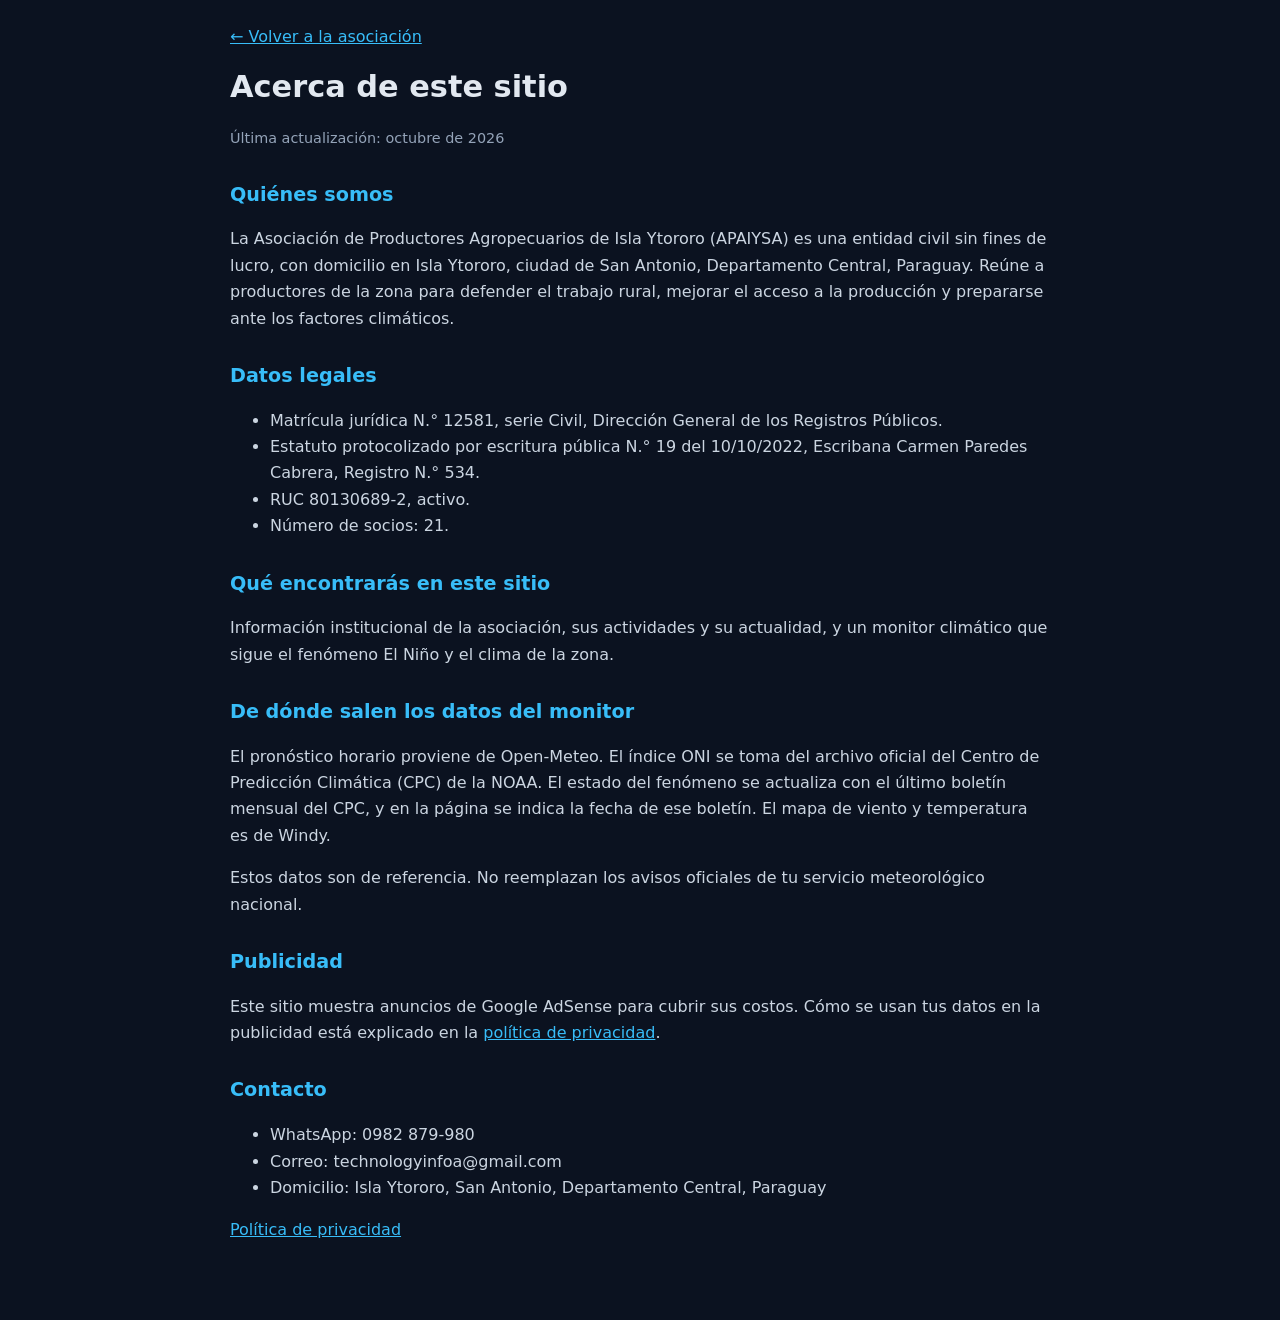
<file: acerca-1.html>
<!DOCTYPE html>
<html lang="es">
<head>
<meta charset="UTF-8">
<meta name="viewport" content="width=device-width, initial-scale=1.0">
<title>Acerca de | APAIYSA</title>
<meta name="description" content="Quién opera este sitio, sus datos legales, de dónde salen los datos del monitor climático y cómo contactar a la Asociación de Productores de Isla Ytororo.">
<link rel="canonical" href="https://labhonor8-create.github.io/acerca.html">
<style>
  body { margin:0; font-family:system-ui,-apple-system,"Segoe UI",Roboto,sans-serif; line-height:1.65; background:#0b1220; color:#e2e8f0; }
  .wrap { max-width:820px; margin:0 auto; padding:24px 18px 60px; }
  a { color:#38bdf8; }
  h1 { font-size:1.9rem; margin:12px 0 6px; }
  h2 { font-size:1.2rem; margin:28px 0 8px; color:#38bdf8; }
  p, li { color:#cbd5e1; }
  .fecha { color:#94a3b8; font-size:.9rem; }
</style>
</head>
<body>
<main class="wrap">
  <a href="index.html">← Volver a la asociación</a>
  <h1>Acerca de este sitio</h1>
  <p class="fecha">Última actualización: octubre de 2026</p>

  <h2>Quiénes somos</h2>
  <p>La Asociación de Productores Agropecuarios de Isla Ytororo (APAIYSA) es una entidad civil sin fines de lucro, con domicilio en Isla Ytororo, ciudad de San Antonio, Departamento Central, Paraguay. Reúne a productores de la zona para defender el trabajo rural, mejorar el acceso a la producción y prepararse ante los factores climáticos.</p>

  <h2>Datos legales</h2>
  <ul>
    <li>Matrícula jurídica N.° 12581, serie Civil, Dirección General de los Registros Públicos.</li>
    <li>Estatuto protocolizado por escritura pública N.° 19 del 10/10/2022, Escribana Carmen Paredes Cabrera, Registro N.° 534.</li>
    <li>RUC 80130689-2, activo.</li>
    <li>Número de socios: 21.</li>
  </ul>

  <h2>Qué encontrarás en este sitio</h2>
  <p>Información institucional de la asociación, sus actividades y su actualidad, y un monitor climático que sigue el fenómeno El Niño y el clima de la zona.</p>

  <h2>De dónde salen los datos del monitor</h2>
  <p>El pronóstico horario proviene de Open-Meteo. El índice ONI se toma del archivo oficial del Centro de Predicción Climática (CPC) de la NOAA. El estado del fenómeno se actualiza con el último boletín mensual del CPC, y en la página se indica la fecha de ese boletín. El mapa de viento y temperatura es de Windy.</p>
  <p>Estos datos son de referencia. No reemplazan los avisos oficiales de tu servicio meteorológico nacional.</p>

  <h2>Publicidad</h2>
  <p>Este sitio muestra anuncios de Google AdSense para cubrir sus costos. Cómo se usan tus datos en la publicidad está explicado en la <a href="privacidad.html">política de privacidad</a>.</p>

  <h2>Contacto</h2>
  <ul>
    <li>WhatsApp: 0982 879-980</li>
    <li>Correo: technologyinfoa@gmail.com</li>
    <li>Domicilio: Isla Ytororo, San Antonio, Departamento Central, Paraguay</li>
  </ul>
  <p><a href="privacidad.html">Política de privacidad</a></p>
</main>
</body>
</html>
</file>
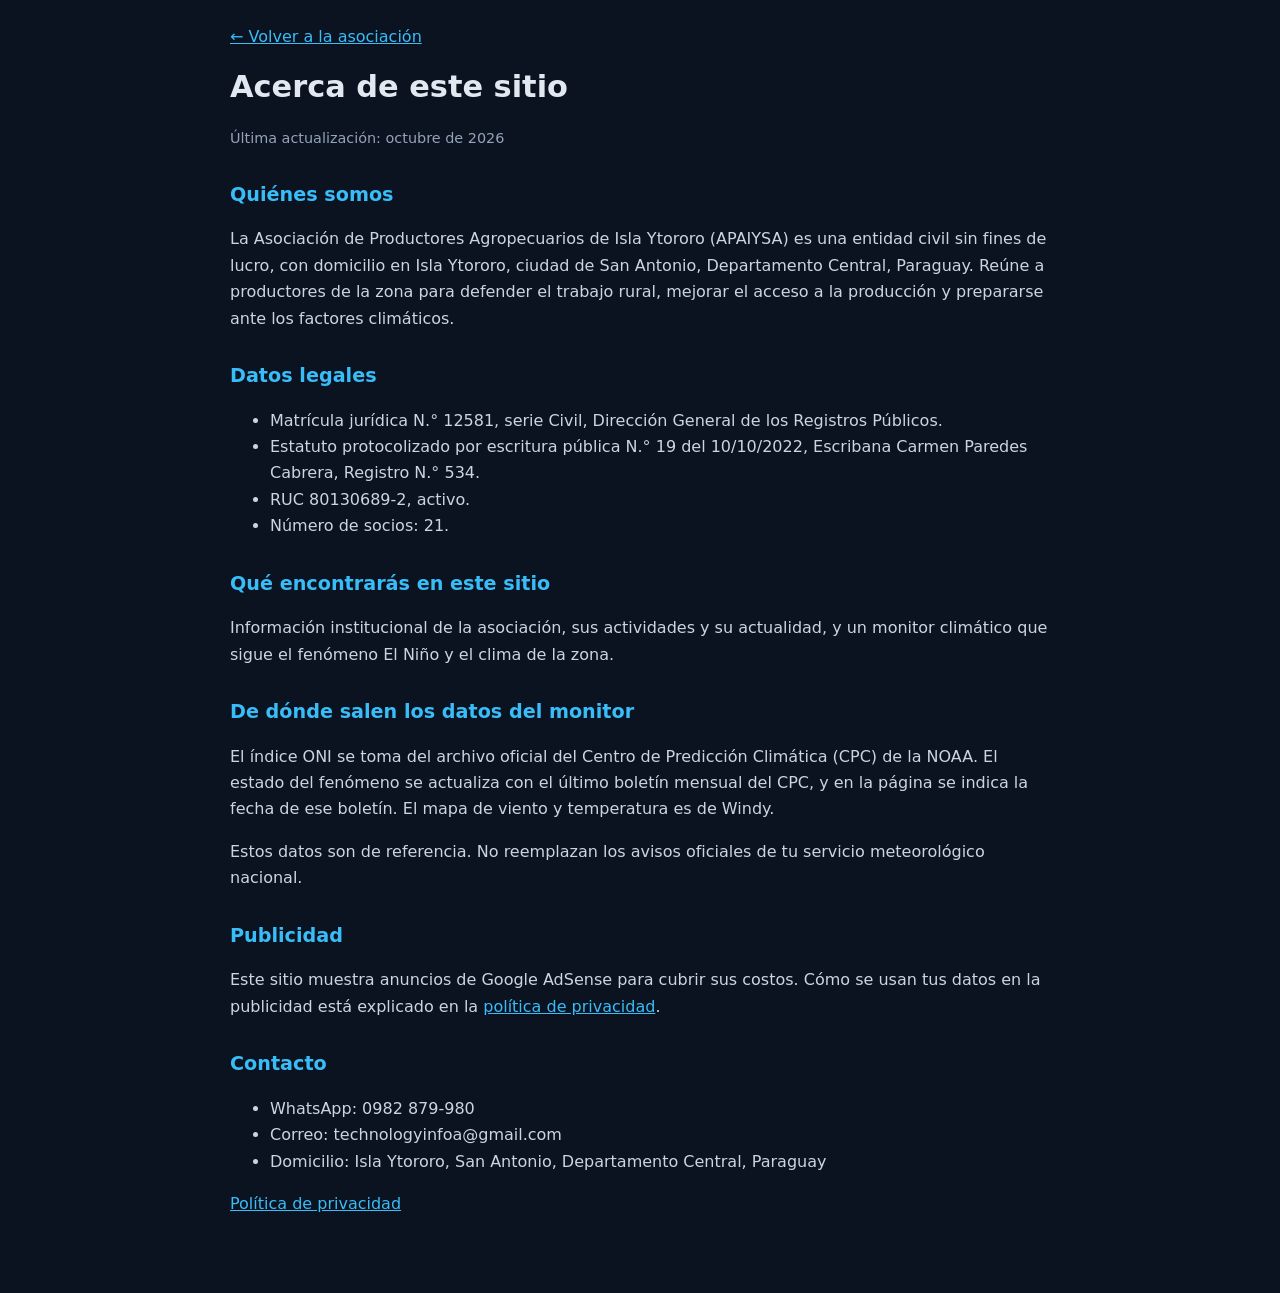
<file: acerca-2.html>
<!DOCTYPE html>
<html lang="es">
<head>
<meta charset="UTF-8">
<meta name="viewport" content="width=device-width, initial-scale=1.0">
<title>Acerca de | APAIYSA</title>
<meta name="description" content="Quién opera este sitio, sus datos legales, de dónde salen los datos del monitor climático y cómo contactar a la Asociación de Productores de Isla Ytororo.">
<link rel="canonical" href="https://labhonor8-create.github.io/acerca.html">
<style>
  body { margin:0; font-family:system-ui,-apple-system,"Segoe UI",Roboto,sans-serif; line-height:1.65; background:#0b1220; color:#e2e8f0; }
  .wrap { max-width:820px; margin:0 auto; padding:24px 18px 60px; }
  a { color:#38bdf8; }
  h1 { font-size:1.9rem; margin:12px 0 6px; }
  h2 { font-size:1.2rem; margin:28px 0 8px; color:#38bdf8; }
  p, li { color:#cbd5e1; }
  .fecha { color:#94a3b8; font-size:.9rem; }
</style>
</head>
<body>
<main class="wrap">
  <a href="index.html">← Volver a la asociación</a>
  <h1>Acerca de este sitio</h1>
  <p class="fecha">Última actualización: octubre de 2026</p>

  <h2>Quiénes somos</h2>
  <p>La Asociación de Productores Agropecuarios de Isla Ytororo (APAIYSA) es una entidad civil sin fines de lucro, con domicilio en Isla Ytororo, ciudad de San Antonio, Departamento Central, Paraguay. Reúne a productores de la zona para defender el trabajo rural, mejorar el acceso a la producción y prepararse ante los factores climáticos.</p>

  <h2>Datos legales</h2>
  <ul>
    <li>Matrícula jurídica N.° 12581, serie Civil, Dirección General de los Registros Públicos.</li>
    <li>Estatuto protocolizado por escritura pública N.° 19 del 10/10/2022, Escribana Carmen Paredes Cabrera, Registro N.° 534.</li>
    <li>RUC 80130689-2, activo.</li>
    <li>Número de socios: 21.</li>
  </ul>

  <h2>Qué encontrarás en este sitio</h2>
  <p>Información institucional de la asociación, sus actividades y su actualidad, y un monitor climático que sigue el fenómeno El Niño y el clima de la zona.</p>

  <h2>De dónde salen los datos del monitor</h2>
  <p>El índice ONI se toma del archivo oficial del Centro de Predicción Climática (CPC) de la NOAA. El estado del fenómeno se actualiza con el último boletín mensual del CPC, y en la página se indica la fecha de ese boletín. El mapa de viento y temperatura es de Windy.</p>
  <p>Estos datos son de referencia. No reemplazan los avisos oficiales de tu servicio meteorológico nacional.</p>

  <h2>Publicidad</h2>
  <p>Este sitio muestra anuncios de Google AdSense para cubrir sus costos. Cómo se usan tus datos en la publicidad está explicado en la <a href="privacidad.html">política de privacidad</a>.</p>

  <h2>Contacto</h2>
  <ul>
    <li>WhatsApp: 0982 879-980</li>
    <li>Correo: technologyinfoa@gmail.com</li>
    <li>Domicilio: Isla Ytororo, San Antonio, Departamento Central, Paraguay</li>
  </ul>
  <p><a href="privacidad.html">Política de privacidad</a></p>
</main>
</body>
</html>
</file>
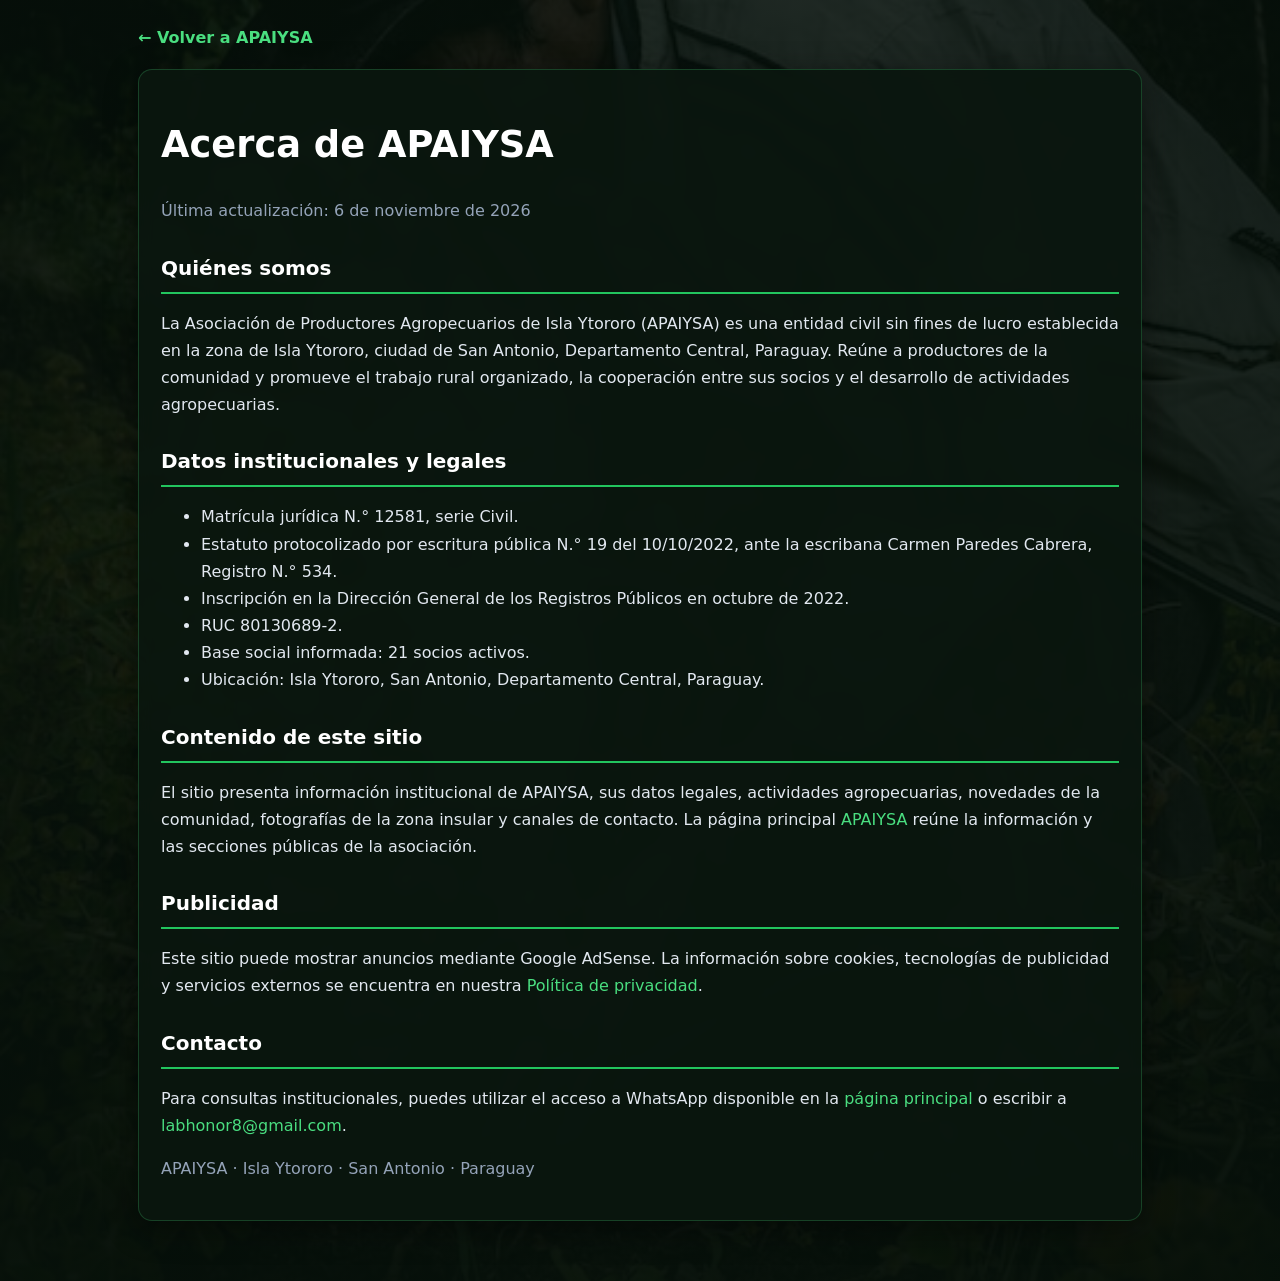
<file: acerca.html>
<!DOCTYPE html>
<html lang="es">
<head>
  <meta charset="UTF-8">
  <meta name="viewport" content="width=device-width, initial-scale=1.0">
  <title>Acerca de APAIYSA | Asociación de Productores de Isla Ytororo</title>
  <meta name="description" content="Información institucional de la Asociación de Productores Agropecuarios de Isla Ytororo (APAIYSA), San Antonio, Paraguay.">
  <link rel="canonical" href="https://labhonor8-create.github.io/acerca.html">
  <meta name="theme-color" content="#06100a">
  <style>
    :root { --bg:#06100a; --card:rgba(10,22,15,.92); --line:rgba(74,222,128,.22); --text:#e2e8f0; --muted:#94a3b8; --accent:#4ade80; }
    * { box-sizing:border-box; }
    body { margin:0; font-family:system-ui,-apple-system,"Segoe UI",Roboto,sans-serif; line-height:1.7; color:var(--text); background:linear-gradient(rgba(6,16,10,.88),rgba(6,16,10,.96)),url('imagen-fondo.jpg') center/cover scroll no-repeat,var(--bg); }
    .wrap { max-width:1040px; margin:0 auto; padding:24px 18px 60px; }
    .card { background:var(--card); border:1px solid var(--line); border-radius:14px; padding:22px; box-shadow:0 8px 32px rgba(0,0,0,.45); backdrop-filter:blur(8px); }
    a { color:var(--accent); text-decoration:none; } a:hover { color:#86efac; }
    h1 { color:#fff; font-size:clamp(1.7rem,4vw,2.3rem); line-height:1.2; }
    h2 { color:#fff; font-size:1.25rem; margin:26px 0 8px; padding-bottom:7px; border-bottom:2px solid #22c55e; }
    p,li { color:var(--text); } .muted,.fecha { color:var(--muted); }
    .volver { display:inline-block; margin-bottom:18px; font-weight:700; }
    @media (max-width:700px) { body { background-attachment:scroll; } .card { backdrop-filter:none; } }
  </style>
</head>
<body>
<main class="wrap">
  <a class="volver" href="index.html">← Volver a APAIYSA</a>
  <article class="card">
    <h1>Acerca de APAIYSA</h1>
    <p class="fecha">Última actualización: 6 de noviembre de 2026</p>

    <h2>Quiénes somos</h2>
    <p>La Asociación de Productores Agropecuarios de Isla Ytororo (APAIYSA) es una entidad civil sin fines de lucro establecida en la zona de Isla Ytororo, ciudad de San Antonio, Departamento Central, Paraguay. Reúne a productores de la comunidad y promueve el trabajo rural organizado, la cooperación entre sus socios y el desarrollo de actividades agropecuarias.</p>

    <h2>Datos institucionales y legales</h2>
    <ul>
      <li>Matrícula jurídica N.° 12581, serie Civil.</li>
      <li>Estatuto protocolizado por escritura pública N.° 19 del 10/10/2022, ante la escribana Carmen Paredes Cabrera, Registro N.° 534.</li>
      <li>Inscripción en la Dirección General de los Registros Públicos en octubre de 2022.</li>
      <li>RUC 80130689-2.</li>
      <li>Base social informada: 21 socios activos.</li>
      <li>Ubicación: Isla Ytororo, San Antonio, Departamento Central, Paraguay.</li>
    </ul>

    <h2>Contenido de este sitio</h2>
    <p>El sitio presenta información institucional de APAIYSA, sus datos legales, actividades agropecuarias, novedades de la comunidad, fotografías de la zona insular y canales de contacto. La página principal <a href="index.html">APAIYSA</a> reúne la información y las secciones públicas de la asociación.</p>

    <h2>Publicidad</h2>
    <p>Este sitio puede mostrar anuncios mediante Google AdSense. La información sobre cookies, tecnologías de publicidad y servicios externos se encuentra en nuestra <a href="privacidad.html">Política de privacidad</a>.</p>

    <h2>Contacto</h2>
    <p>Para consultas institucionales, puedes utilizar el acceso a WhatsApp disponible en la <a href="index.html#whatsapp">página principal</a> o escribir a <a href="mailto:labhonor8@gmail.com">labhonor8@gmail.com</a>.</p>
    <p class="muted">APAIYSA · Isla Ytororo · San Antonio · Paraguay</p>
  </article>
</main>
</body>
</html>
</file>
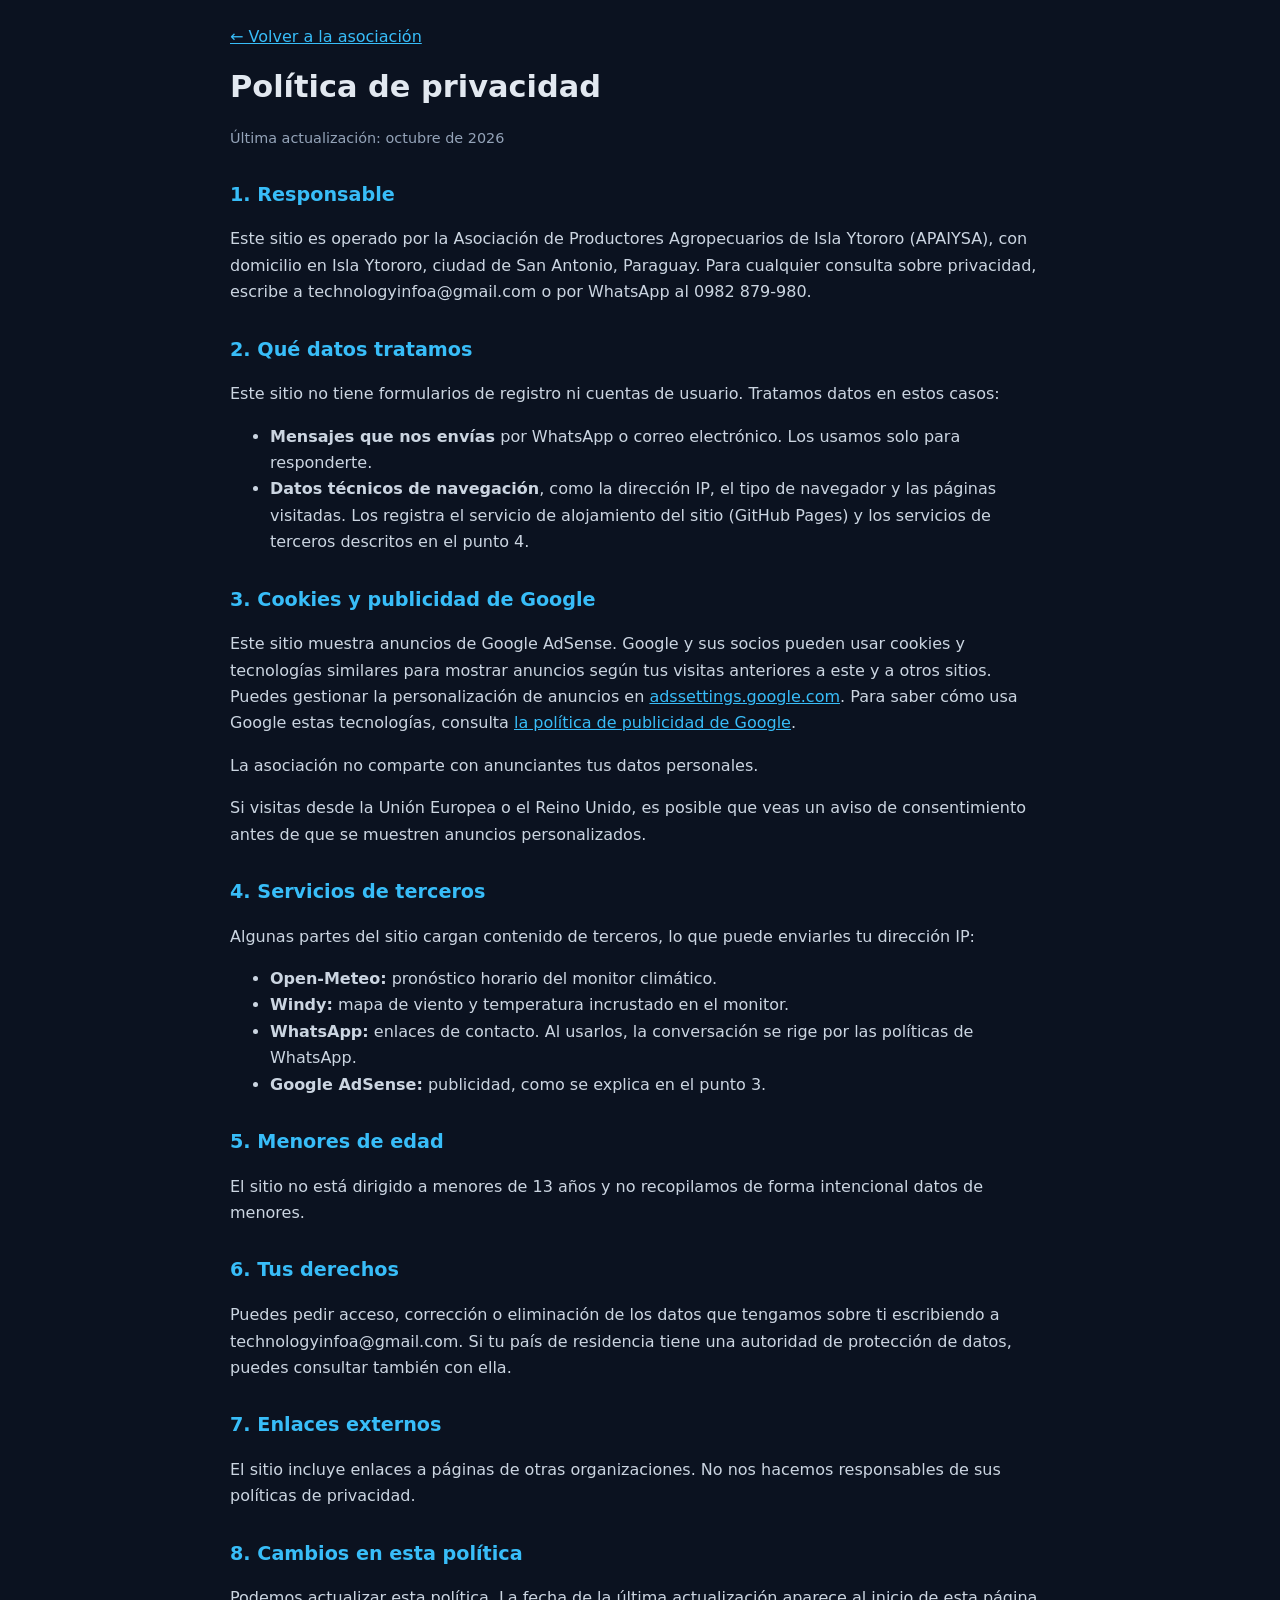
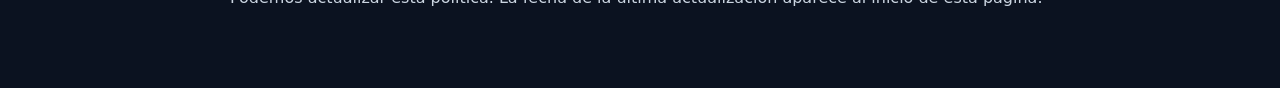
<file: privacidad-1.html>
<!DOCTYPE html>
<html lang="es">
<head>
<meta charset="UTF-8">
<meta name="viewport" content="width=device-width, initial-scale=1.0">
<title>Política de privacidad | APAIYSA</title>
<meta name="description" content="Política de privacidad de APAIYSA: qué datos tratamos, cookies de Google AdSense, servicios de terceros y cómo ejercer tus derechos.">
<link rel="canonical" href="https://labhonor8-create.github.io/privacidad.html">
<style>
  body { margin:0; font-family:system-ui,-apple-system,"Segoe UI",Roboto,sans-serif; line-height:1.65; background:#0b1220; color:#e2e8f0; }
  .wrap { max-width:820px; margin:0 auto; padding:24px 18px 60px; }
  a { color:#38bdf8; }
  h1 { font-size:1.9rem; margin:12px 0 6px; }
  h2 { font-size:1.2rem; margin:28px 0 8px; color:#38bdf8; }
  p, li { color:#cbd5e1; }
  .fecha { color:#94a3b8; font-size:.9rem; }
</style>
</head>
<body>
<main class="wrap">
  <a href="index.html">← Volver a la asociación</a>
  <h1>Política de privacidad</h1>
  <p class="fecha">Última actualización: octubre de 2026</p>

  <h2>1. Responsable</h2>
  <p>Este sitio es operado por la Asociación de Productores Agropecuarios de Isla Ytororo (APAIYSA), con domicilio en Isla Ytororo, ciudad de San Antonio, Paraguay. Para cualquier consulta sobre privacidad, escribe a technologyinfoa@gmail.com o por WhatsApp al 0982 879-980.</p>

  <h2>2. Qué datos tratamos</h2>
  <p>Este sitio no tiene formularios de registro ni cuentas de usuario. Tratamos datos en estos casos:</p>
  <ul>
    <li><strong>Mensajes que nos envías</strong> por WhatsApp o correo electrónico. Los usamos solo para responderte.</li>
    <li><strong>Datos técnicos de navegación</strong>, como la dirección IP, el tipo de navegador y las páginas visitadas. Los registra el servicio de alojamiento del sitio (GitHub Pages) y los servicios de terceros descritos en el punto 4.</li>
  </ul>

  <h2>3. Cookies y publicidad de Google</h2>
  <p>Este sitio muestra anuncios de Google AdSense. Google y sus socios pueden usar cookies y tecnologías similares para mostrar anuncios según tus visitas anteriores a este y a otros sitios. Puedes gestionar la personalización de anuncios en <a href="https://adssettings.google.com" target="_blank" rel="noopener">adssettings.google.com</a>. Para saber cómo usa Google estas tecnologías, consulta <a href="https://policies.google.com/technologies/ads" target="_blank" rel="noopener">la política de publicidad de Google</a>.</p>
  <p>La asociación no comparte con anunciantes tus datos personales.</p>
  <p>Si visitas desde la Unión Europea o el Reino Unido, es posible que veas un aviso de consentimiento antes de que se muestren anuncios personalizados.</p>

  <h2>4. Servicios de terceros</h2>
  <p>Algunas partes del sitio cargan contenido de terceros, lo que puede enviarles tu dirección IP:</p>
  <ul>
    <li><strong>Open-Meteo:</strong> pronóstico horario del monitor climático.</li>
    <li><strong>Windy:</strong> mapa de viento y temperatura incrustado en el monitor.</li>
    <li><strong>WhatsApp:</strong> enlaces de contacto. Al usarlos, la conversación se rige por las políticas de WhatsApp.</li>
    <li><strong>Google AdSense:</strong> publicidad, como se explica en el punto 3.</li>
  </ul>

  <h2>5. Menores de edad</h2>
  <p>El sitio no está dirigido a menores de 13 años y no recopilamos de forma intencional datos de menores.</p>

  <h2>6. Tus derechos</h2>
  <p>Puedes pedir acceso, corrección o eliminación de los datos que tengamos sobre ti escribiendo a technologyinfoa@gmail.com. Si tu país de residencia tiene una autoridad de protección de datos, puedes consultar también con ella.</p>

  <h2>7. Enlaces externos</h2>
  <p>El sitio incluye enlaces a páginas de otras organizaciones. No nos hacemos responsables de sus políticas de privacidad.</p>

  <h2>8. Cambios en esta política</h2>
  <p>Podemos actualizar esta política. La fecha de la última actualización aparece al inicio de esta página.</p>
</main>
</body>
</html>
</file>
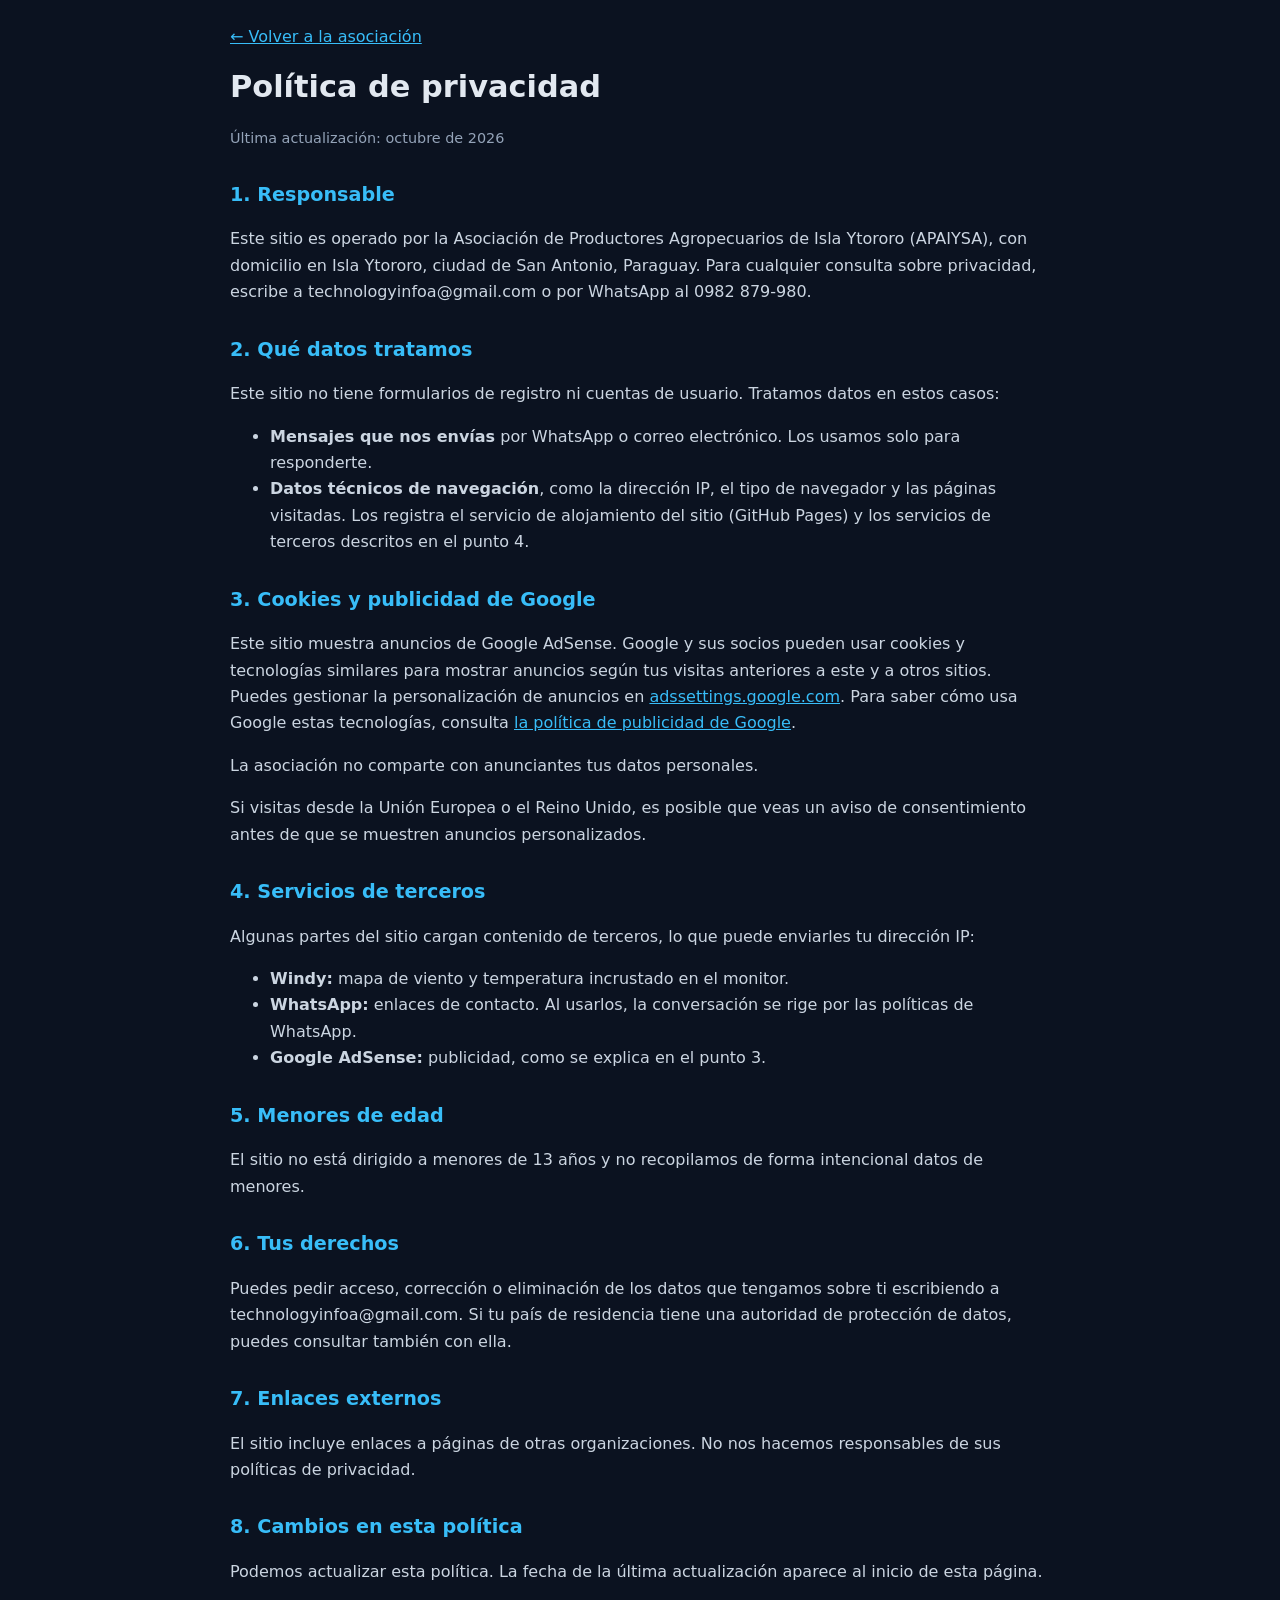
<file: privacidad-2.html>
<!DOCTYPE html>
<html lang="es">
<head>
<meta charset="UTF-8">
<meta name="viewport" content="width=device-width, initial-scale=1.0">
<title>Política de privacidad | APAIYSA</title>
<meta name="description" content="Política de privacidad de APAIYSA: qué datos tratamos, cookies de Google AdSense, servicios de terceros y cómo ejercer tus derechos.">
<link rel="canonical" href="https://labhonor8-create.github.io/privacidad.html">
<style>
  body { margin:0; font-family:system-ui,-apple-system,"Segoe UI",Roboto,sans-serif; line-height:1.65; background:#0b1220; color:#e2e8f0; }
  .wrap { max-width:820px; margin:0 auto; padding:24px 18px 60px; }
  a { color:#38bdf8; }
  h1 { font-size:1.9rem; margin:12px 0 6px; }
  h2 { font-size:1.2rem; margin:28px 0 8px; color:#38bdf8; }
  p, li { color:#cbd5e1; }
  .fecha { color:#94a3b8; font-size:.9rem; }
</style>
</head>
<body>
<main class="wrap">
  <a href="index.html">← Volver a la asociación</a>
  <h1>Política de privacidad</h1>
  <p class="fecha">Última actualización: octubre de 2026</p>

  <h2>1. Responsable</h2>
  <p>Este sitio es operado por la Asociación de Productores Agropecuarios de Isla Ytororo (APAIYSA), con domicilio en Isla Ytororo, ciudad de San Antonio, Paraguay. Para cualquier consulta sobre privacidad, escribe a technologyinfoa@gmail.com o por WhatsApp al 0982 879-980.</p>

  <h2>2. Qué datos tratamos</h2>
  <p>Este sitio no tiene formularios de registro ni cuentas de usuario. Tratamos datos en estos casos:</p>
  <ul>
    <li><strong>Mensajes que nos envías</strong> por WhatsApp o correo electrónico. Los usamos solo para responderte.</li>
    <li><strong>Datos técnicos de navegación</strong>, como la dirección IP, el tipo de navegador y las páginas visitadas. Los registra el servicio de alojamiento del sitio (GitHub Pages) y los servicios de terceros descritos en el punto 4.</li>
  </ul>

  <h2>3. Cookies y publicidad de Google</h2>
  <p>Este sitio muestra anuncios de Google AdSense. Google y sus socios pueden usar cookies y tecnologías similares para mostrar anuncios según tus visitas anteriores a este y a otros sitios. Puedes gestionar la personalización de anuncios en <a href="https://adssettings.google.com" target="_blank" rel="noopener">adssettings.google.com</a>. Para saber cómo usa Google estas tecnologías, consulta <a href="https://policies.google.com/technologies/ads" target="_blank" rel="noopener">la política de publicidad de Google</a>.</p>
  <p>La asociación no comparte con anunciantes tus datos personales.</p>
  <p>Si visitas desde la Unión Europea o el Reino Unido, es posible que veas un aviso de consentimiento antes de que se muestren anuncios personalizados.</p>

  <h2>4. Servicios de terceros</h2>
  <p>Algunas partes del sitio cargan contenido de terceros, lo que puede enviarles tu dirección IP:</p>
  <ul>
    <li><strong>Windy:</strong> mapa de viento y temperatura incrustado en el monitor.</li>
    <li><strong>WhatsApp:</strong> enlaces de contacto. Al usarlos, la conversación se rige por las políticas de WhatsApp.</li>
    <li><strong>Google AdSense:</strong> publicidad, como se explica en el punto 3.</li>
  </ul>

  <h2>5. Menores de edad</h2>
  <p>El sitio no está dirigido a menores de 13 años y no recopilamos de forma intencional datos de menores.</p>

  <h2>6. Tus derechos</h2>
  <p>Puedes pedir acceso, corrección o eliminación de los datos que tengamos sobre ti escribiendo a technologyinfoa@gmail.com. Si tu país de residencia tiene una autoridad de protección de datos, puedes consultar también con ella.</p>

  <h2>7. Enlaces externos</h2>
  <p>El sitio incluye enlaces a páginas de otras organizaciones. No nos hacemos responsables de sus políticas de privacidad.</p>

  <h2>8. Cambios en esta política</h2>
  <p>Podemos actualizar esta política. La fecha de la última actualización aparece al inicio de esta página.</p>
</main>
</body>
</html>
</file>
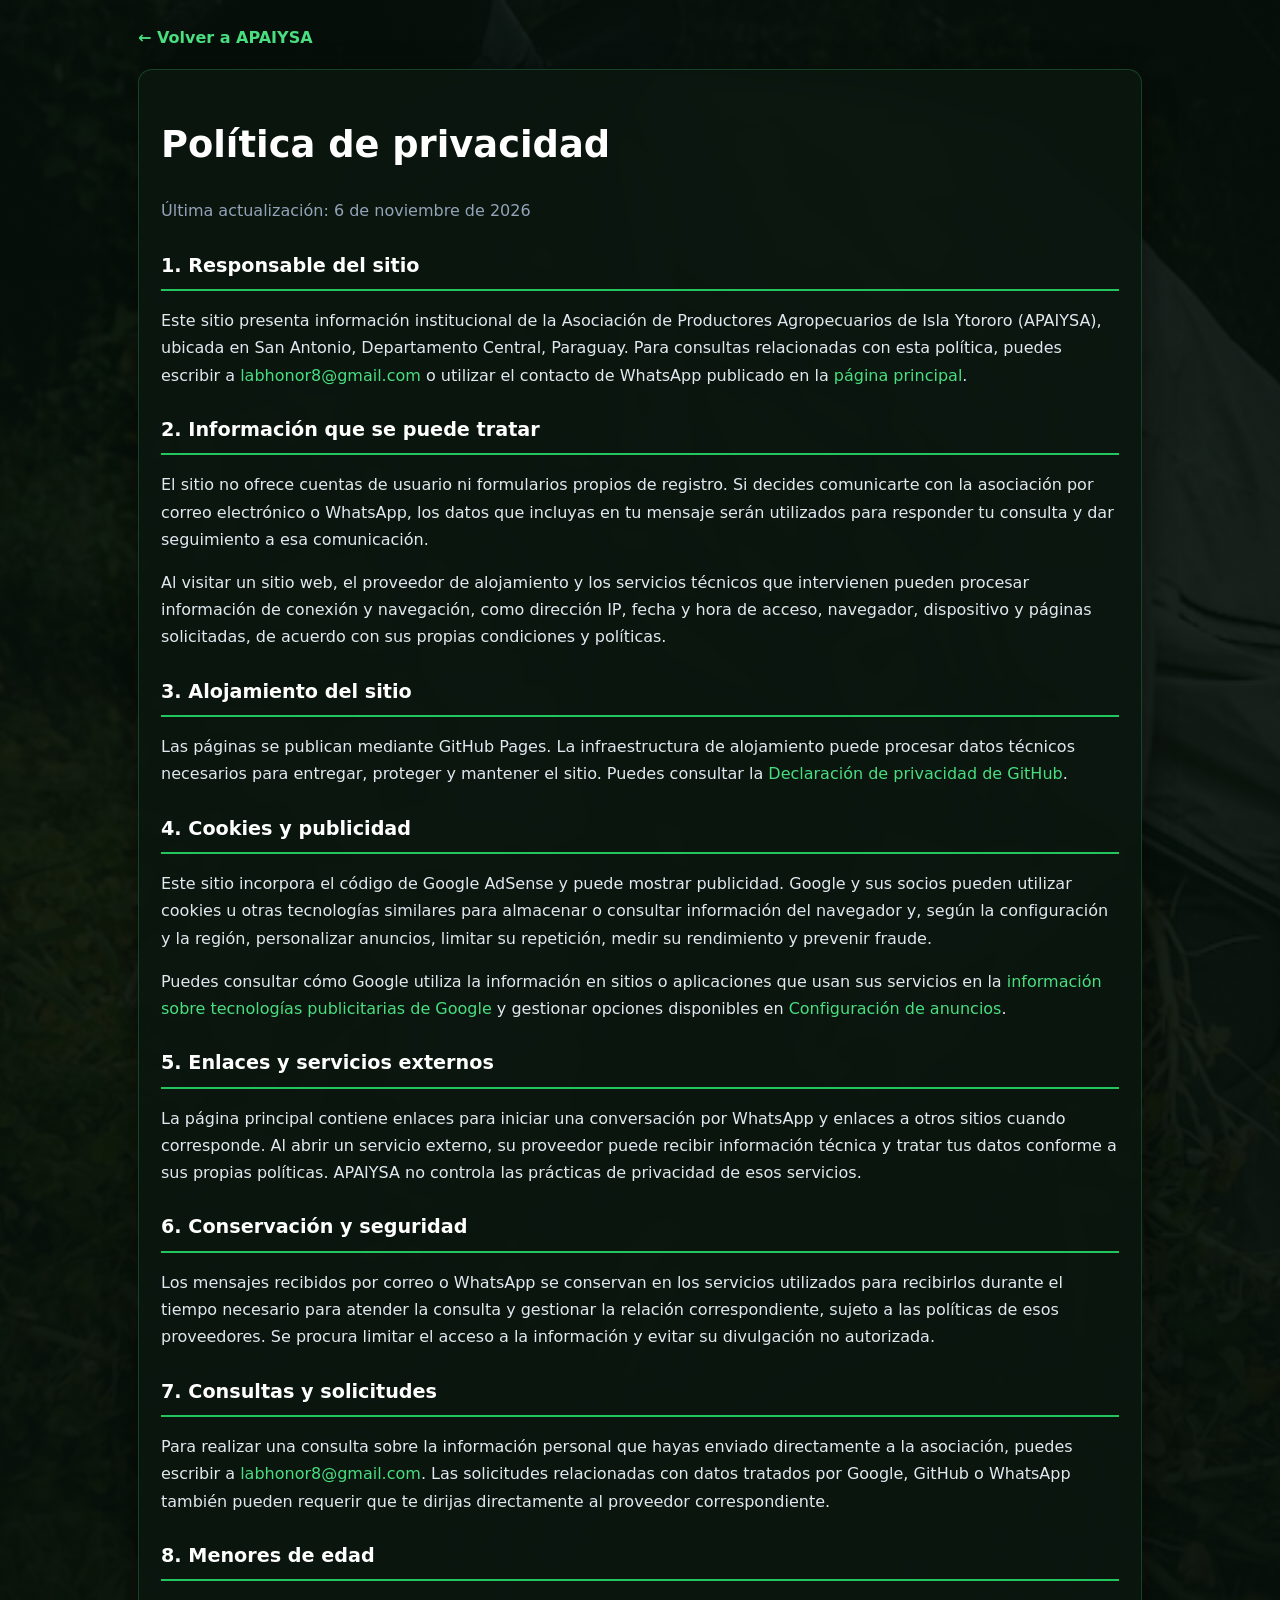
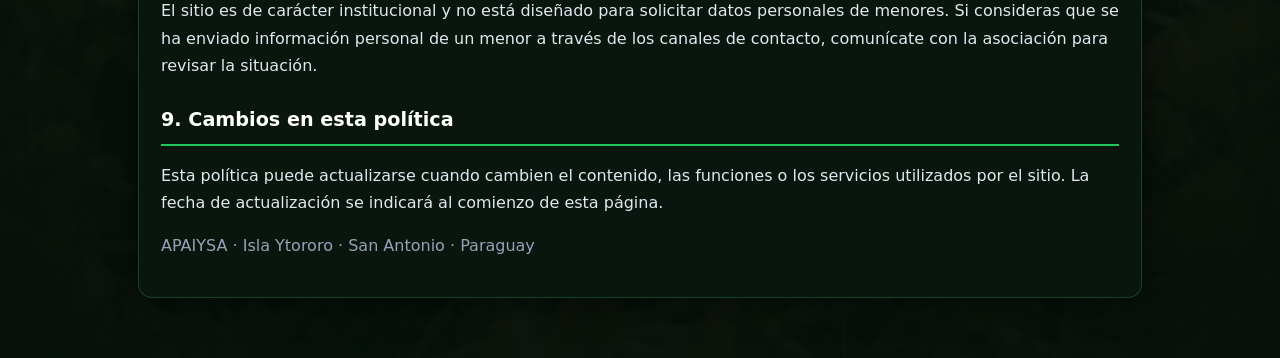
<file: privacidad.html>
<!DOCTYPE html>
<html lang="es">
<head>
<meta charset="UTF-8">
<meta name="viewport" content="width=device-width, initial-scale=1.0">
<title>Política de privacidad | APAIYSA</title>
<meta name="description" content="Política de privacidad del sitio institucional de APAIYSA: información sobre navegación, contacto, alojamiento web, cookies y publicidad.">
<link rel="canonical" href="https://labhonor8-create.github.io/privacidad.html">
<meta name="theme-color" content="#06100a">
<style>
:root { --bg:#06100a; --card:rgba(10,22,15,.92); --line:rgba(74,222,128,.22); --text:#e2e8f0; --muted:#94a3b8; --accent:#4ade80; }
* { box-sizing:border-box; }
body { margin:0; font-family:system-ui,-apple-system,"Segoe UI",Roboto,sans-serif; line-height:1.7; color:var(--text); background:linear-gradient(rgba(6,16,10,.88),rgba(6,16,10,.96)),url('imagen-fondo.jpg') center/cover scroll no-repeat,var(--bg); }
.wrap { max-width:1040px; margin:0 auto; padding:24px 18px 60px; }
.card { background:var(--card); border:1px solid var(--line); border-radius:14px; padding:22px; box-shadow:0 8px 32px rgba(0,0,0,.45); backdrop-filter:blur(8px); }
a { color:var(--accent); text-decoration:none; } a:hover { color:#86efac; }
h1 { color:#fff; font-size:clamp(1.7rem,4vw,2.3rem); line-height:1.2; }
h2 { color:#fff; font-size:1.2rem; margin:25px 0 8px; padding-bottom:7px; border-bottom:2px solid #22c55e; }
p,li { color:var(--text); } .muted,.fecha { color:var(--muted); }
.volver { display:inline-block; margin-bottom:18px; font-weight:700; }
@media (max-width:700px) { body { background-attachment:scroll; } .card { backdrop-filter:none; } }
</style>
</head>
<body>
<main class="wrap">
<a class="volver" href="index.html">← Volver a APAIYSA</a>
<article class="card">
<h1>Política de privacidad</h1>
<p class="fecha">Última actualización: 6 de noviembre de 2026</p>
<h2>1. Responsable del sitio</h2>
<p>Este sitio presenta información institucional de la Asociación de Productores Agropecuarios de Isla Ytororo (APAIYSA), ubicada en San Antonio, Departamento Central, Paraguay. Para consultas relacionadas con esta política, puedes escribir a <a href="mailto:labhonor8@gmail.com">labhonor8@gmail.com</a> o utilizar el contacto de WhatsApp publicado en la <a href="index.html#whatsapp">página principal</a>.</p>
<h2>2. Información que se puede tratar</h2>
<p>El sitio no ofrece cuentas de usuario ni formularios propios de registro. Si decides comunicarte con la asociación por correo electrónico o WhatsApp, los datos que incluyas en tu mensaje serán utilizados para responder tu consulta y dar seguimiento a esa comunicación.</p>
<p>Al visitar un sitio web, el proveedor de alojamiento y los servicios técnicos que intervienen pueden procesar información de conexión y navegación, como dirección IP, fecha y hora de acceso, navegador, dispositivo y páginas solicitadas, de acuerdo con sus propias condiciones y políticas.</p>
<h2>3. Alojamiento del sitio</h2>
<p>Las páginas se publican mediante GitHub Pages. La infraestructura de alojamiento puede procesar datos técnicos necesarios para entregar, proteger y mantener el sitio. Puedes consultar la <a href="https://docs.github.com/en/site-policy/privacy-policies/github-privacy-statement" target="_blank" rel="noopener noreferrer">Declaración de privacidad de GitHub</a>.</p>
<h2>4. Cookies y publicidad</h2>
<p>Este sitio incorpora el código de Google AdSense y puede mostrar publicidad. Google y sus socios pueden utilizar cookies u otras tecnologías similares para almacenar o consultar información del navegador y, según la configuración y la región, personalizar anuncios, limitar su repetición, medir su rendimiento y prevenir fraude.</p>
<p>Puedes consultar cómo Google utiliza la información en sitios o aplicaciones que usan sus servicios en la <a href="https://policies.google.com/technologies/ads" target="_blank" rel="noopener noreferrer">información sobre tecnologías publicitarias de Google</a> y gestionar opciones disponibles en <a href="https://adssettings.google.com/" target="_blank" rel="noopener noreferrer">Configuración de anuncios</a>.</p>
<h2>5. Enlaces y servicios externos</h2>
<p>La página principal contiene enlaces para iniciar una conversación por WhatsApp y enlaces a otros sitios cuando corresponde. Al abrir un servicio externo, su proveedor puede recibir información técnica y tratar tus datos conforme a sus propias políticas. APAIYSA no controla las prácticas de privacidad de esos servicios.</p>
<h2>6. Conservación y seguridad</h2>
<p>Los mensajes recibidos por correo o WhatsApp se conservan en los servicios utilizados para recibirlos durante el tiempo necesario para atender la consulta y gestionar la relación correspondiente, sujeto a las políticas de esos proveedores. Se procura limitar el acceso a la información y evitar su divulgación no autorizada.</p>
<h2>7. Consultas y solicitudes</h2>
<p>Para realizar una consulta sobre la información personal que hayas enviado directamente a la asociación, puedes escribir a <a href="mailto:labhonor8@gmail.com">labhonor8@gmail.com</a>. Las solicitudes relacionadas con datos tratados por Google, GitHub o WhatsApp también pueden requerir que te dirijas directamente al proveedor correspondiente.</p>
<h2>8. Menores de edad</h2>
<p>El sitio es de carácter institucional y no está diseñado para solicitar datos personales de menores. Si consideras que se ha enviado información personal de un menor a través de los canales de contacto, comunícate con la asociación para revisar la situación.</p>
<h2>9. Cambios en esta política</h2>
<p>Esta política puede actualizarse cuando cambien el contenido, las funciones o los servicios utilizados por el sitio. La fecha de actualización se indicará al comienzo de esta página.</p>
<p class="muted">APAIYSA · Isla Ytororo · San Antonio · Paraguay</p>
</article>
</main>
</body>
</html>
</file>
